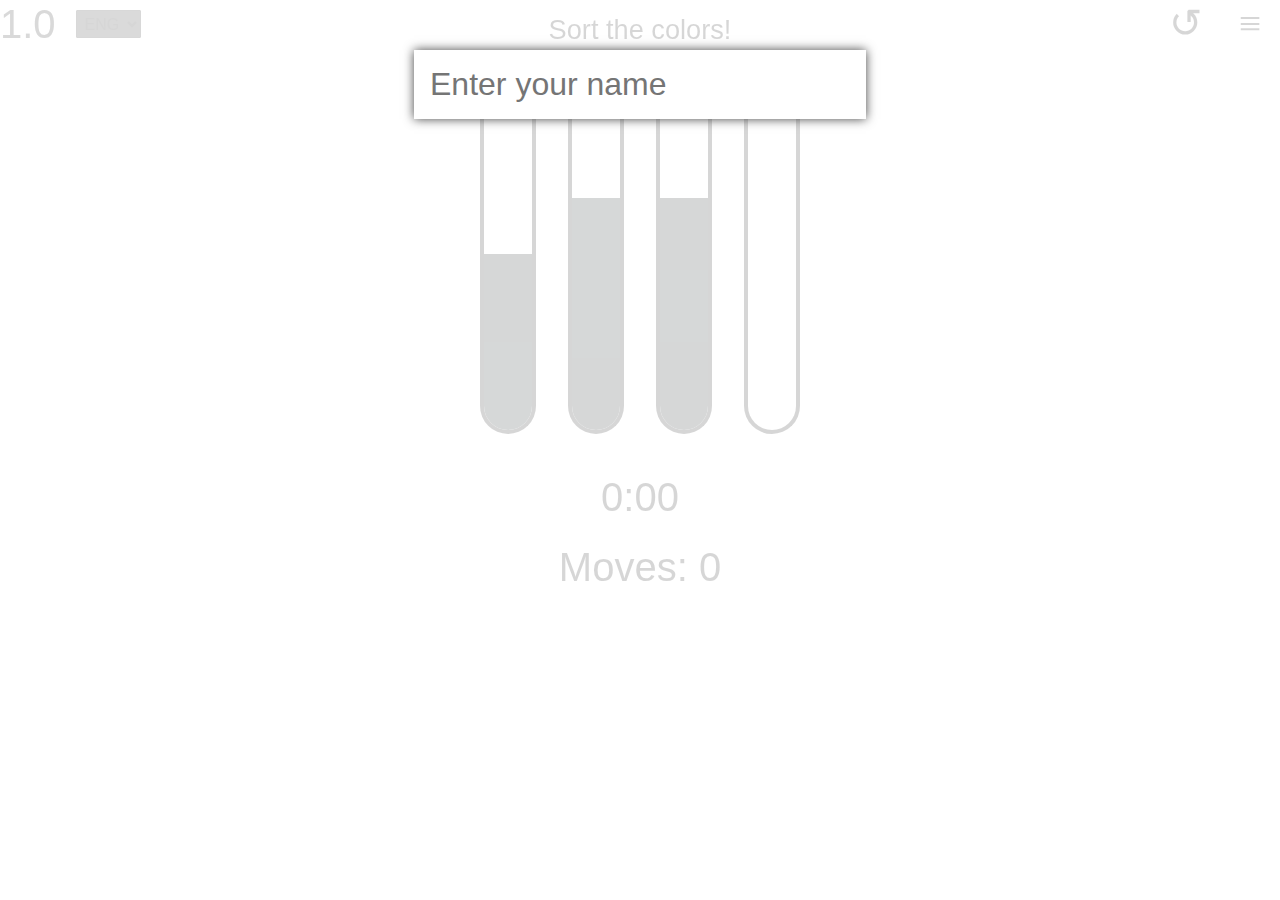
<file: Game_Kopaeva_WaterSort/index.html>
<!DOCTYPE html>
<html>
    <head>
        <title>Be like water</title>
        <meta name="viewport" content="width=device-width, initial-scale=1.0">
        <meta charset="utf-8">
        <link rel="stylesheet" href="style.css"/>
        <!--KR-->
        <script src="gamereseter.js"></script>
        <script src="dictionary.js"></script>
        <script src="langcontrol.js"></script>
        <script src="authorizer.js"></script>
        <script src="timer.js"></script>
        <script src="movecounter.js"></script>
        <!---->
        <script src="colors.js"></script>
        <script src="feedback.js"></script>
        <script src="game.js"></script>
        <script src="levelgen.js"></script>
        <script src="random.js"></script>
        <script src="state.js"></script>
        <script src="toolbar.js"></script>
        <script src="water.js"></script>
    </head>
    <body>
        <!--KR-->
        <div id="auth">
            <input type="text" placeholder="enter_your_name" maxlength="8">
        </div>
        <!---->
        <div id="messages" class="title">&nbsp;</div>
        <div id="user-info">
            <div id="level-no"></div>
            <select id="lang-select">
                <option value="eng">ENG</option>
                <option value="ru">RU</option>
            </select>
            <div id="username"></div>
        </div>
        <div id="toolbar">
            <div id="undo-button">&#10554;</div>
            <div id="reset-button">&#8634;</div>
            <a href="menu.html"><div id="menu-button">&#8801;</div></a>
        </div>
        <div id="game-container">
            <div id="game"></div>
        </div>
        <div id="game-info">
            <div id="timer"></div>
            <div id="movecnt"></div>
        </div>
        <script>start_game()</script>
    </body>
</html>
</file>
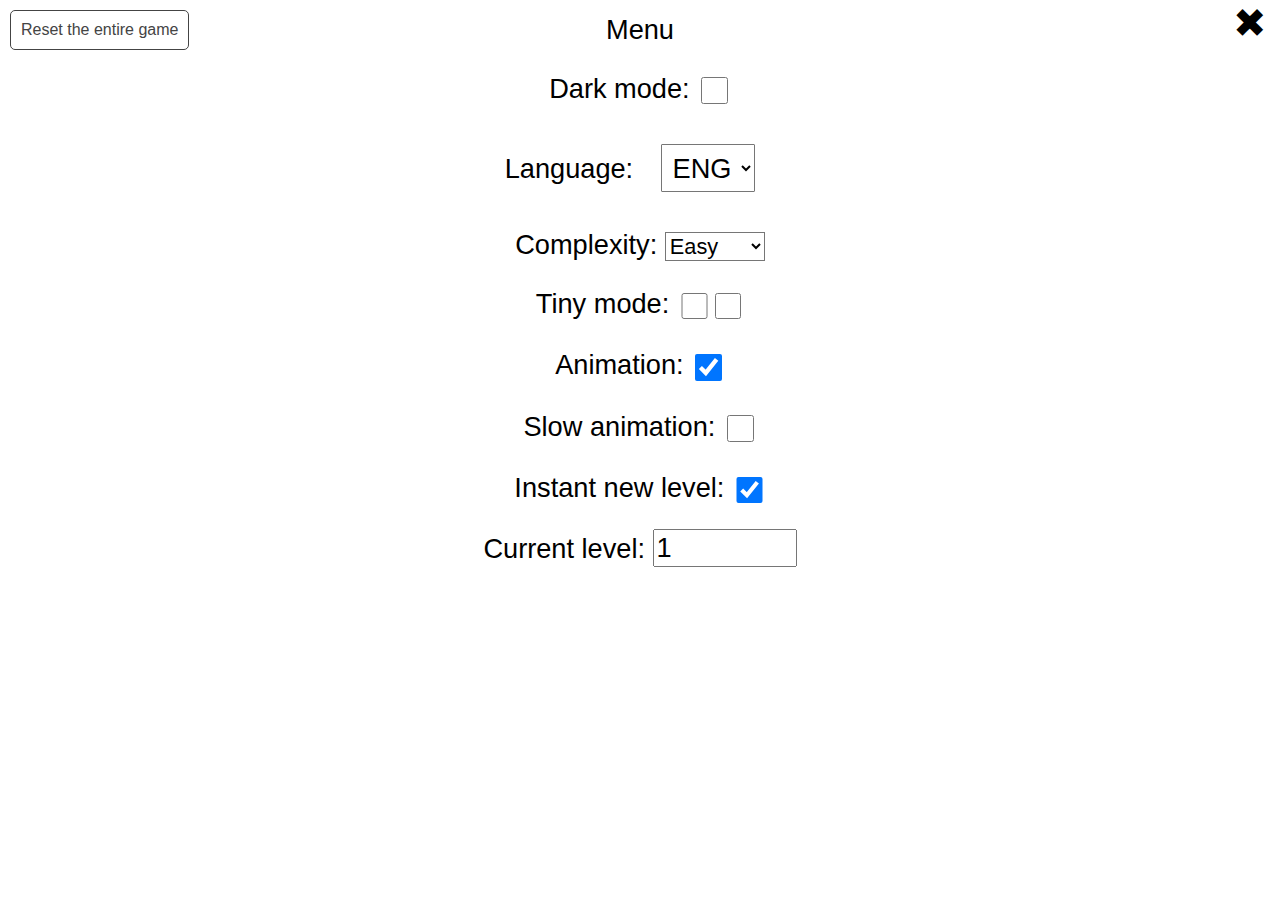
<file: Game_Kopaeva_WaterSort/menu.html>
<!DOCTYPE html>
<html>
    <head>
        <title>Be like water</title>
        <meta name="viewport" content="width=device-width, initial-scale=1.0">
        <meta charset="utf-8">
        <link rel="stylesheet" href="style.css"/>
        <!--KR-->
        <script src="dictionary.js"></script>
        <script src="langcontrol.js"></script>
        <script src="titlesolver.js"></script>
        <script src="gamereseter.js"></script>
        <!---->
        <script src="menu.js"></script>
    </head>
    <body>
        <div id="reset" word="reset"></div>
        <div class="title" word="menu_header"></div>
        <div id="toolbar">
            <a href="index.html">
                <div id="close-button">&#10006;</div>
            </a>
        </div>
        <div id="menu" class="title">
            <div word="dark_mode"><input type="checkbox" id="dark"></div>
            <div word="language"><select id="lang-select">
                    <option value="eng">ENG</option>
                    <option value="ru">RU</option>
                </select>
            </div>
            <div word="complexity">
                <select name="comp" id="complex">
                    <option value="0" word="easy"></option>
                    <option value="1" word="medium"></option>
                    <option value="2" word="hard"></option>
                </select>
            </div>
            <div word="tiny_mode"><input type="checkbox" id="small"><input type="checkbox" id="tiny"></div>
            <div word="animation"><input type="checkbox" id="transitions"></div>
            <div word="slow_animation"><input type="checkbox" id="slow"></div>
            <div word="instant_new_level"><input type="checkbox" id="instant-new-level"></div>
            <div word="current_level"><input type="number" id="level"></div>
        </div>
        <script>load_menu()</script>
    </body>
</html>
</file>
<file: Game_Kopaeva_WaterSort/style.css>
body {
    width: 100%;
    margin: 0;
    color: black;
    transition: 1s;
}
body.dark {
    background-color: black;
    color:#BBB
}

#messages {
    width: 100%;
}
@media screen and (max-width: 25em) {
    #messages {
        width: calc(100% - 3em);
    }
}
.title {
    text-align: center;
    white-space: nowrap;
    font-size: 1.7em;
    font-family: 'Corbel', 'Trebuchet MS', Arial, sans-serif;
    margin-top: 0.5em;
}

.overlay {
    position: fixed;
    top: 0;
    left: 0;
    width: 100%;
    height: 100%;
    z-index: 900;
}

#game-container {
    width: 100%;
    overflow-x: hidden;
}
#game-container.small {
    font-size: 0.72em;
}
#game-container.tiny {
    font-size: 0.549em;
}

#game {
    position: relative;
    left: 0;
    width: 100%;
}
#game.transition {
    transition: left 1000ms ease;
    left: -100%;
    width: 200%;
}
#game.transition.slow {
    transition: left 5000ms ease;
}
#game * {
    box-sizing: content-box;
}

.level {
    display: inline-flex;
    width: 100%;
    justify-content: center;
    flex-wrap: wrap;
}
#game.transition .level {
    width: 50%;
}


.bottle {
    width: 3em;
    height: 20em;
    padding-top: 1em;
    margin: 1em;
    margin-top: 3em;
    transition: margin 300ms, padding 500ms, border 500ms;
    border: 0.25em solid black;
    border-top: 0;
    border-radius: 0 0 1.75em 1.75em;

    position: relative;
    display: inline-flex;
    flex-direction: column-reverse;
    vertical-align: text-bottom;
    touch-action: manipulation;
}
.dark .bottle {
    border-color: gray;
}

.capped {
    padding-top: 0;
    border-top: 1em solid black;
}

.selected-bottle {
    margin-top: 1em;
    margin-bottom: 2em;
}

.water {
    width: 3em;
    height: 0;
}
.water.detached {
    position: absolute;
    transform: translateY(2.04em);
    z-index: -1;
}

.bottle .water:first-of-type, .water.detached.bottom {
    border-radius: 0 0 1.75em 1.75em;
}

div#user-info{
    position: absolute;
    top: 0;
    left: 0;
    display: flex;
    align-items: center;
}
#level-no {
    font-size: 2.5em;
    font-family: Verdana, Geneva, Tahoma, sans-serif;
    color: #CCC;
    z-index: -1;
}
.dark #level-no {
    color: #444;
}
#lang-select{
    margin: 10px 20px;
    font-size: 1em;
    height: 1.75em;
    padding: 0.25em;
    outline: none;
    border-radius: 1px;
}
.dark #lang-select{
    color:#BBB;
    background-color: #444;
}

#toolbar {
    height: 2.5em;
    position: absolute;
    top: 0;
    right: 0;
    z-index: 1000;
}
#toolbar div {
    display: inline-block;
    cursor: pointer;
    font-size: 2.5em;
    height: 1.5em;
    width: 1.5em;
    padding: 0;
    text-align: center;
    touch-action: manipulation;
    color: black
}
.dark #toolbar div {
    color: #BBB
}
#toolbar div.inactive {
    display: none;
}
/*KR*/
div#game-info > div{
    margin: 25px auto;
    text-align: center;
    font-size: 2.5em;
    font-family: Verdana, Geneva, Tahoma, sans-serif;
}

div#auth{
    position: absolute;
    left: 50%;
    top: -100px;
    transform: translateX(-50%);
    transition: 1s;
    z-index: 10;
    box-shadow: 0 0 10px #444;
}
div#auth.focus{
    top: 50px;
}
div#auth input[type="text"]{
    outline: none;
    border: none;
    padding: 0.5em;
    font-size: 2em;
}
body.mute > *:not(#auth){
    filter: contrast(5%);
    opacity: 30%;
}
body.dark div#auth input[type="text"]{
    color:#BBB;
    background-color: #000;
}

div#username{
    font-size: 2.5em;
    font-family: Verdana, Geneva, Tahoma, sans-serif;
    color: #444;
}
body.dark div#username{
    color: #CCC;
}

#reset{
    font-size: 1em;
    font-family: Verdana, Geneva, Tahoma, sans-serif;
    position: absolute;
    top: 10px;
    left: 10px;
    padding: 10px;
    border-radius: 5px;
    transition: .5s;
    color: #444;
    border: 1px solid #444;
    cursor: pointer;
}
.focus_animation{
    transform: scale(1.1);
}
#reset:hover{
    color: #CCC;
    border: 1px solid #CCC;
    background-color: #444;
}
.dark #reset {
    color: #CCC;
    border: 1px solid #CCC;
}
.dark #reset:hover{
    color: #000;
    border: 1px solid #000;
    background-color: #FFF;
}


@media (max-width: 1000px) {
    #messages{
        margin: 100px auto 0 auto;
    }
    #toolbar{
        margin-top: 50px;
    }
    #user-info{
        justify-content: space-evenly;
    }
    div#username{
        font-size: 1em;
    }
    div[word="menu_header"]{
        margin-top: 100px;
    }
}
@media (max-width: 600px){

    #menu > div{
        max-width: 80%;
        font-size: .5em;
        margin: auto;
    }
}
/**/
#menu > div {
    margin-top: 1em;
}
input[type="checkbox"] {
    width: 2em;
    height: 2em;
    vertical-align: middle;
}
input[type="number"] {
    font-size: 1em;
    vertical-align: middle;
    margin-top: -0.2em;
    width: 5em;
    outline: none;
}
input.wrong{
    border: 1px solid red;
}
select {
    background-color: white;
    font-size: 0.8em;
}
</file>
